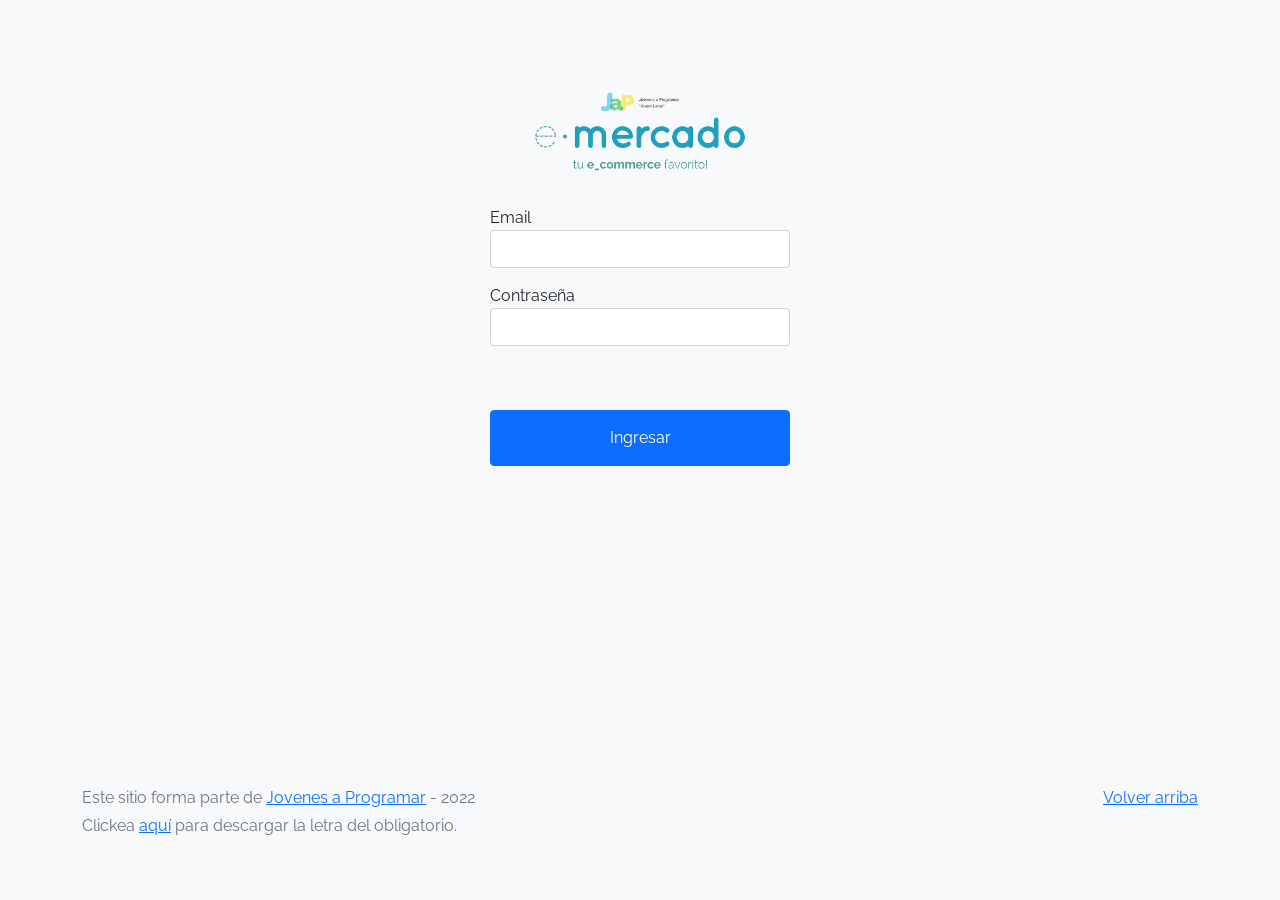
<file: index.html>
<!DOCTYPE html>
<html lang="es">

<head>
  <meta http-equiv="Content-Type" content="text/html; charset=UTF-8">
  <meta name="viewport" content="width=device-width, initial-scale=1, shrink-to-fit=no">
  <title>eMercado - Todo lo que busques está aquí</title>

  <link href="https://fonts.googleapis.com/css?family=Raleway:300,300i,400,400i,700,700i,900,900i" rel="stylesheet">
  <link href="css/bootstrap.min.css" rel="stylesheet">
  <link href="css/styles.css" rel="stylesheet">
  <style>
    body {
      background-color: rgb(248, 249, 250);
    }
  </style>
</head>

<body>
  <main class="mt-5">
    <div class="container">
      <div class="signin">
        <img class="signin" src="img/login.png">
        <form class="row g-3 needs-validation" novalidate>
          <div>
            <label for="email">Email</label>
            <input type="email" class="form-control" id="email" required>
            <div class="invalid-feedback">
              Este campo no puede permanecer vacío.
            </div>
          </div>

          <div>
            <label for="password">Contraseña</label>
            <input type="password" class="form-control" id="password" required>
            <div class="invalid-feedback">
              Este campo no puede permanecer vacío.
            </div>
          </div>

          <div>
            <button class="mt-5 btn btn-primary signin" type="submit" id="regBtn">Ingresar</button>
          </div>
        </form>
      </div>
    </div>
  </main>
  <footer class="text-muted">
    <div class="container">
      <p class="float-end">
        <a href="#">Volver arriba</a>
      </p>
      <p>Este sitio forma parte de <a href="https://jovenesaprogramar.edu.uy/" target="_blank">Jovenes a Programar</a> -
        2022</p>
      <p>Clickea <a target="_blank" href="Letra.pdf">aquí</a> para descargar la letra del obligatorio.</p>
    </div>
  </footer>
  <script src="js/login.js"></script>
  <script src="js/init.js"></script>
</body>

</html>
</file>
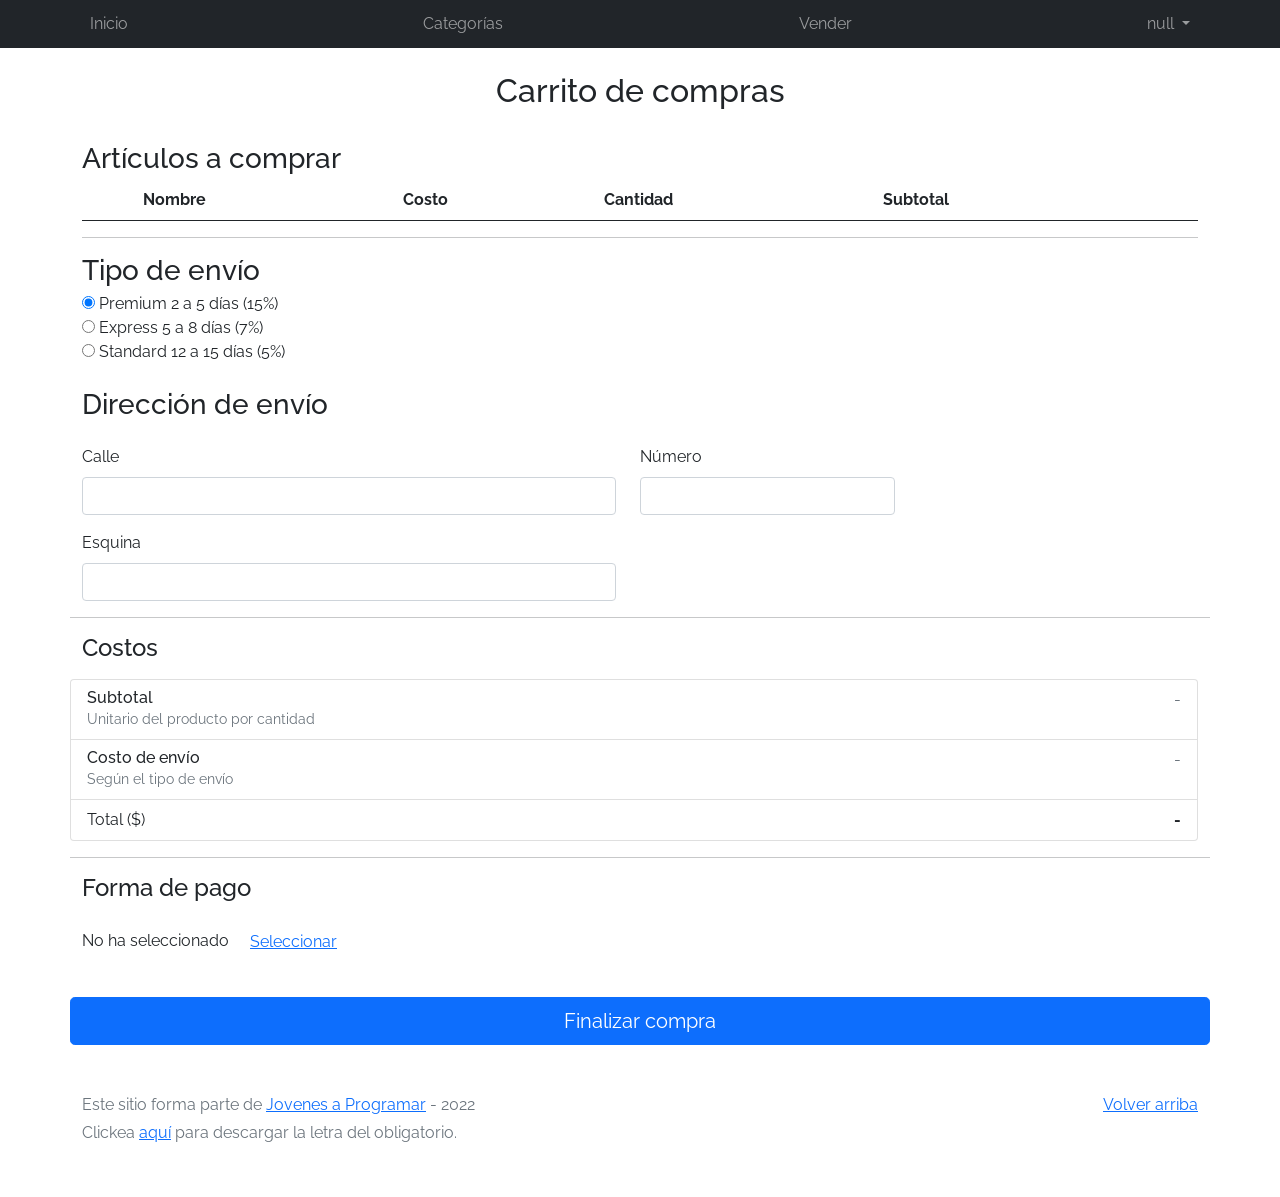
<file: cart.html>
<!DOCTYPE html>
<html lang="es">

<head>
  <meta http-equiv="Content-Type" content="text/html; charset=UTF-8">
  <meta name="viewport" content="width=device-width, initial-scale=1, shrink-to-fit=no">
  <title>eMercado - Todo lo que busques está aquí</title>
  <link href="https://fonts.googleapis.com/css?family=Raleway:300,300i,400,400i,700,700i,900,900i" rel="stylesheet">
  <link href="css/bootstrap.min.css" rel="stylesheet">
  <link href="css/font-awesome.min.css" rel="stylesheet">
  <link href="css/styles.css" rel="stylesheet">
</head>

<body>
  <nav class="navbar navbar-expand-lg navbar-dark bg-dark p-1">
    <div class="container">
      <button class="navbar-toggler" type="button" data-bs-toggle="collapse" data-bs-target="#navbarNav"
        aria-controls="navbarNav" aria-expanded="false" aria-label="Toggle navigation">
        <span class="navbar-toggler-icon"></span>
      </button>
      <div class="collapse navbar-collapse" id="navbarNav">
        <ul class="navbar-nav w-100 justify-content-between">
          <li class="nav-item">
            <a class="nav-link" href="inicio.html">Inicio</a>
          </li>
          <li class="nav-item">
            <a class="nav-link" href="categories.html">Categorías</a>
          </li>
          <li class="nav-item">
            <a class="nav-link" href="sell.html">Vender</a>
          </li>
          <li class="nav-item">
          </li>
        </ul>
      </div>
    </div>
  </nav>
  <main>
    <div class="container">
      <div>
        <h2 class="text-center p-4">Carrito de compras</h2>
        <h3 class="mb-1">Artículos a comprar</h3>
      </div>
      <div class="alert alert-success alert-dismissible fade" role="alert" id="alert-success">
        <p>la compra se realizo exitosamente. </p>
        <button type="button" class="btn-close" data-bs-dismiss="alert" aria-label="Close"></button>
      </div>
      <div>
        <table class="table">
          <thead>
            <tr>
              <th></th>
              <th>Nombre</th>
              <th>Costo</th>
              <th>Cantidad</th>
              <th>Subtotal</th>
              <th></th>
            </tr>
          </thead>
          <tbody id="cartProd">
          </tbody>
        </table>
      </div>
      <hr>
      <h3 class="mb-1">Tipo de envío</h3>
      <div>
        <input type="radio" onchange="showTotal()" name="envio" value="0.15" checked>
        Premium 2 a 5 días (15%)
        </input><br>
        <input type="radio" onchange="showTotal()" name="envio" value="0.07">
        Express 5 a 8 días (7%)
        </input><br>
        <input type="radio" onchange="showTotal()" name="envio" value="0.05">
        Standard 12 a 15 días (5%)
        </input>
      </div><br>
      <h3 class="mb-1">Dirección de envío</h3>
      <form action="#" method="get" class="row mt-4 needs-validation" novalidate>
        <div class="row">
          <div class="col-md-6 mb-3">
            <label for="calleDireccion" class="form-label">Calle</label>
            <input type="text" class="form-control" id="calleDireccion" value="" name="calleDireccion" required>
            <div class="invalid-feedback">
              Ingresa una calle
            </div>
          </div>
          <div class="col-md-3 mb-3">
            <label for="calleNum" class="form-label">Número</label>
            <input type="number" class="form-control" id="calleNum" value="" name="calleNum" required>
            <div class="invalid-feedback">
              Ingresa un número
            </div>
          </div>
          <div class="col-md-6 mb-3">
            <label for="calleEsq" class="form-label">Esquina</label>
            <input type="text" class="form-control" id="calleEsq" value="" name="calleEsq" required>
            <div class="invalid-feedback">
              Ingresa una esquina
            </div>
          </div>
        </div>
        <hr>
        <h4 class="mb-3">Costos</h4>
        <ul class="list-group mb-3">
          <li class="list-group-item d-flex justify-content-between lh-condensed">
            <div>
              <h6 class="my-0">Subtotal</h6>
              <small class="text-muted">Unitario del producto por cantidad</small>
            </div>
            <span class="text-muted" id="subTotalText">-</span>
          </li>
          <li class="list-group-item d-flex justify-content-between lh-condensed">
            <div>
              <h6 class="my-0">Costo de envío</h6>
              <small class="text-muted">Según el tipo de envío</small>
            </div>
            <span class="text-muted" id="envioText">-</span>
          </li>
          <li class="list-group-item d-flex justify-content-between">
            <span>Total ($)</span>
            <strong id="totalText">-</strong>
          </li>
        </ul>
        <hr>
        <h4 class="mb-3">Forma de pago</h4>
        <div class="row" id="modoPago">
          <p>No ha seleccionado
            <button type="button" class="m-1 btn btn-link" id="btnModal" data-bs-toggle="modal"
              data-bs-target="#contidionsModal">Seleccionar</button>
              <div id="textDanger">                
              </div>              
          </p>
        </div>
        <button type="submit" id="btnFin" class="btn btn-primary btn-lg btn-block">Finalizar compra</button>
      </form>
  </main>
  <footer class="text-muted">
    <div class="container">
      <p class="float-end">
        <a href="#">Volver arriba</a>
      </p>
      <p>Este sitio forma parte de <a href="https://jovenesaprogramar.edu.uy/" target="_blank">Jovenes a Programar</a> -
        2022</p>
      <p>Clickea <a target="_blank" href="Letra.pdf">aquí</a> para descargar la letra del obligatorio.</p>
    </div>
  </footer>
  <div class="modal fade" tabindex="-1" role="dialog" id="contidionsModal">
    <div class="modal-dialog" role="document">
      <div class="modal-content">
        <div class="modal-header">
          <h5 class="modal-title">Forma de pago</h5>
        </div>
        <div class="modal-body">
          <div class="container">
              <div>
                <input type="radio" id="creditCard" onchange="disableTrx()" name="pago">Tarjeta de crédito
                </input>
              </div>
              <hr>
              <div class="row">
                <div class="col-6">
                  <label for="nroTarjeta">Número de Tarjeta</label>
                  <input type="text" name="nroTarjeta"  id="nroTarjeta"></input>
                  <label for="vtoTarjeta">Vencimiento (MM/AA)</label>
                  <input type="text" name="vtoTarjeta"  id="vtoTarjeta"></input>
                </div>
                <div class="col-6">
                  <label for="codSeg">Código de seg.</label>
                  <input type="text" name="codSeg"  id="codSeg"></input>
                </div>
              </div>
              <br>
              <div>
                <input type="radio" id="trx" name="pago" onchange="disableTjta()">Transferencia bancaria
                </input>
                <hr>
                <div class="row">
                  <div class="col-6">
                    <label for="nroCuenta">Número de cuenta</label>
                    <input type="text" name="nroCuenta"  id="nroCuenta"></input>
                  </div>
                </div>
              </div>
          </div><br>
          <div class="modal-footer">
            <button type="submit" class="btn btn-primary" id="btnCerrar" data-bs-dismiss="modal">Cerrar</button>
          </div>
        </div>

      </div>
    </div>
  </div>
  <div id="spinner-wrapper">
    <div class="lds-ring">
      <div></div>
      <div></div>
      <div></div>
      <div></div>
    </div>
  </div>
  <script src="js/bootstrap.bundle.min.js"></script>
  <script src="js/dropzone.js"></script>
  <script src="js/init.js"></script>
  <script src="js/cart.js"></script>
</body>

</html>
</file>
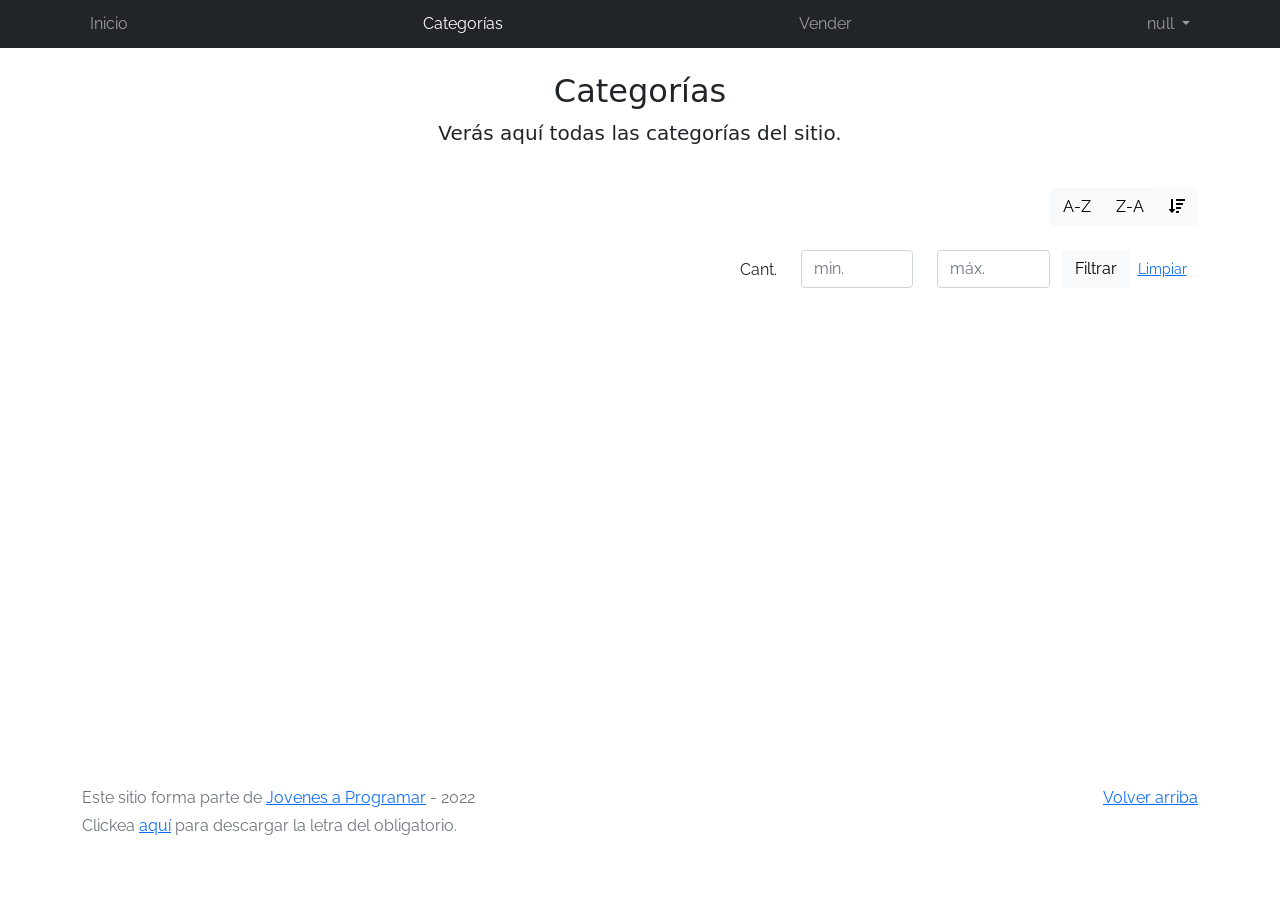
<file: categories.html>
<!DOCTYPE html>
<html lang="es">

<head>
  <meta http-equiv="Content-Type" content="text/html; charset=UTF-8">
  <meta name="viewport" content="width=device-width, initial-scale=1, shrink-to-fit=no">
  <title>eMercado - Todo lo que busques está aquí</title>

  <link href="https://fonts.googleapis.com/css?family=Raleway:300,300i,400,400i,700,700i,900,900i" rel="stylesheet">
  <link href="css/font-awesome.min.css" rel="stylesheet">
  <link href="css/bootstrap.min.css" rel="stylesheet">
  <link href="css/styles.css" rel="stylesheet">
</head>

<body>
  <nav class="navbar navbar-expand-lg navbar-dark bg-dark p-1">
    <div class="container">
      <button class="navbar-toggler" type="button" data-bs-toggle="collapse" data-bs-target="#navbarNav"
        aria-controls="navbarNav" aria-expanded="false" aria-label="Toggle navigation">
        <span class="navbar-toggler-icon"></span>
      </button>
      <div class="collapse navbar-collapse" id="navbarNav">
        <ul class="navbar-nav w-100 justify-content-between">
          <li class="nav-item">
            <a class="nav-link" href="inicio.html">Inicio</a>
          </li>
          <li class="nav-item">
            <a class="nav-link active" href="categories.html">Categorías</a>
          </li>
          <li class="nav-item">
            <a class="nav-link" href="sell.html">Vender</a>
          </li>
          <li class="nav-item">
          </li>
        </ul>
      </div>
    </div>
  </nav>
  <main class="pb-5">
    <div class="text-center p-4">
      <h2>Categorías</h2>
      <p class="lead">Verás aquí todas las categorías del sitio.</p>
    </div>
    <div class="container">
      <div class="row">
        <div class="col text-end">
          <div class="btn-group btn-group-toggle mb-4" data-bs-toggle="buttons">
            <input type="radio" class="btn-check" name="options" id="sortAsc">
            <label class="btn btn-light" for="sortAsc">A-Z</label>
            <input type="radio" class="btn-check" name="options" id="sortDesc">
            <label class="btn btn-light" for="sortDesc">Z-A</label>
            <input type="radio" class="btn-check" name="options" id="sortByCount" checked>
            <label class="btn btn-light" for="sortByCount"><i class="fas fa-sort-amount-down mr-1"></i></label>
          </div>
        </div>
      </div>
      <div class="row">
        <div class="col-lg-6 offset-lg-6 col-md-12 mb-1 container">
          <div class="row container p-0 m-0">
            <div class="col">
              <p class="font-weight-normal text-end my-2">Cant.</p>
            </div>
            <div class="col">
              <input class="form-control" type="number" placeholder="min." id="rangeFilterCountMin">
            </div>
            <div class="col">
              <input class="form-control" type="number" placeholder="máx." id="rangeFilterCountMax">
            </div>
            <div class="col-3 p-0">
              <div class="btn-group" role="group">
                <button class="btn btn-light btn-block" id="rangeFilterCount">Filtrar</button>
                <button class="btn btn-link btn-sm" id="clearRangeFilter">Limpiar</button>
              </div>
            </div>
          </div>
        </div>
      </div>
      <div class="row">
        <div class="list-group" id="cat-list-container">
        </div>
      </div>
    </div>
  </main>
  <footer class="text-muted">
    <div class="container">
      <p class="float-end">
        <a href="#">Volver arriba</a>
      </p>
      <p>Este sitio forma parte de <a href="https://jovenesaprogramar.edu.uy/" target="_blank">Jovenes a Programar</a> -
        2022</p>
      <p>Clickea <a target="_blank" href="Letra.pdf">aquí</a> para descargar la letra del obligatorio.</p>
    </div>
  </footer>
  <div id="spinner-wrapper">
    <div class="lds-ring">
      <div></div>
      <div></div>
      <div></div>
      <div></div>
    </div>
  </div>
  <script src="js/bootstrap.bundle.min.js"></script>
  <script src="js/init.js"></script>
  <script src="js/categories.js"></script>
</body>

</html>
</file>
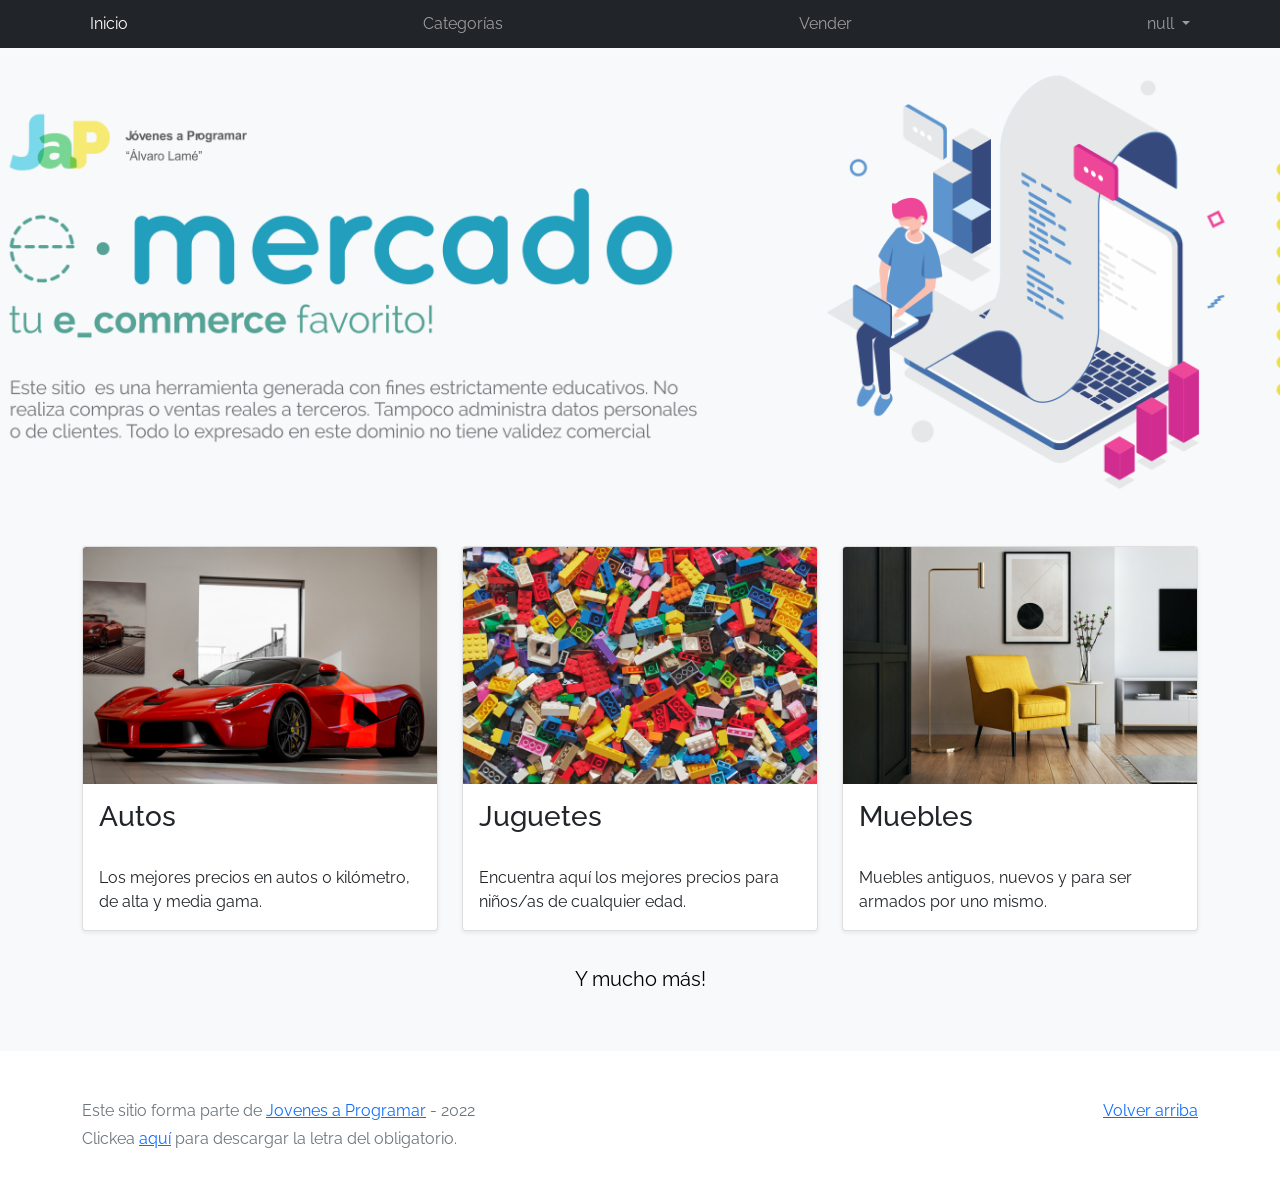
<file: inicio.html>
<!DOCTYPE html>
<html lang="es">

<head>
  <meta http-equiv="Content-Type" content="text/html; charset=UTF-8">
  <meta name="viewport" content="width=device-width, initial-scale=1, shrink-to-fit=no">
  <title>eMercado - Todo lo que busques está aquí</title>

  <link href="https://fonts.googleapis.com/css?family=Raleway:300,300i,400,400i,700,700i,900,900i" rel="stylesheet">
  <link href="css/bootstrap.min.css" rel="stylesheet">
  <link href="css/styles.css" rel="stylesheet">
</head>

<body>
  <nav class="navbar navbar-expand-lg navbar-dark bg-dark p-1">
    <div class="container">
      <button class="navbar-toggler" type="button" data-bs-toggle="collapse" data-bs-target="#navbarNav"
        aria-controls="navbarNav" aria-expanded="false" aria-label="Toggle navigation">
        <span class="navbar-toggler-icon"></span>
      </button>
      <div class="collapse navbar-collapse" id="navbarNav">
        <ul class="navbar-nav w-100 justify-content-between">
          <li class="nav-item">
            <a class="nav-link active" href="inicio.html">Inicio</a>
          </li>
          <li class="nav-item">
            <a class="nav-link" href="categories.html">Categorías</a>
          </li>
          <li class="nav-item">
            <a class="nav-link" href="sell.html">Vender</a>
          </li>
          <li class="nav-item">
          </li>
        </ul>
      </div>
    </div>
  </nav>
  <main>
    <div class="jumbotron text-center"></div>
    <div class="album py-5 bg-light">
      <div class="container">
        <div class="row">
          <div class="col-md-4">
            <div class="card mb-4 shadow-sm custom-card cursor-active" id="autos">
              <img class="bd-placeholder-img card-img-top" src="img/cars_index.jpg"
                alt="Imgagen representativa de la categoría 'Autos'">
              <h3 class="m-3">Autos</h3>
              <div class="card-body">
                <p class="card-text">Los mejores precios en autos 0 kilómetro, de alta y media gama.</p>
              </div>
            </div>
          </div>
          <div class="col-md-4">
            <div class="card mb-4 shadow-sm custom-card cursor-active" id="juguetes">
              <img class="bd-placeholder-img card-img-top" src="img/toys_index.jpg"
                alt="Imgagen representativa de la categoría 'Juguetes'">
              <h3 class="m-3">Juguetes</h3>
              <div class="card-body">
                <p class="card-text">Encuentra aquí los mejores precios para niños/as de cualquier edad.</p>
              </div>
            </div>
          </div>
          <div class="col-md-4">
            <div class="card mb-4 shadow-sm custom-card cursor-active" id="muebles">
              <img class="bd-placeholder-img card-img-top" src="img/furniture_index.jpg"
                alt="Imgagen representativa de la categoría 'Muebles'">
              <h3 class="m-3">Muebles</h3>
              <div class="card-body">
                <p class="card-text">Muebles antiguos, nuevos y para ser armados por uno mismo.</p>
              </div>
            </div>
          </div>
        </div>
        <div class="row">
          <a class="btn btn-light btn-lg btn-block" href="categories.html">Y mucho más!</a>
        </div>
      </div>
    </div>
  </main>
  <footer class="text-muted">
    <div class="container">
      <p class="float-end">
        <a href="#">Volver arriba</a>
      </p>
      <p>Este sitio forma parte de <a href="https://jovenesaprogramar.edu.uy/" target="_blank">Jovenes a Programar</a> -
        2022</p>
      <p>Clickea <a target="_blank" href="Letra.pdf">aquí</a> para descargar la letra del obligatorio.</p>
    </div>
  </footer>
  <script src="js/bootstrap.bundle.min.js"></script>
  <script src="js/index.js"></script>
  <script src="js/init.js"></script>
</body>

</html>
</file>
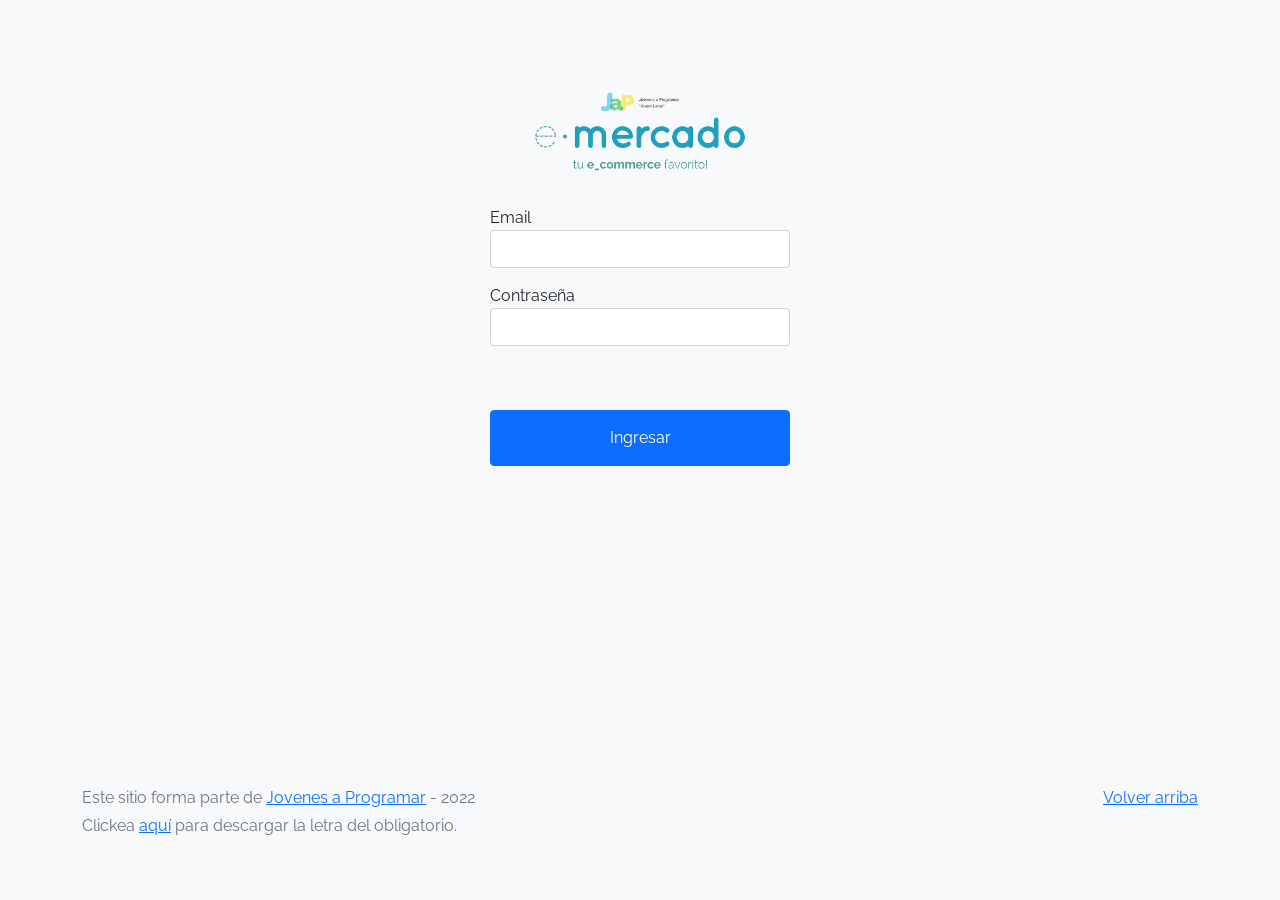
<file: my-profile.html>
<!DOCTYPE html>
<html lang="es">

<head>
  <meta http-equiv="Content-Type" content="text/html; charset=UTF-8">
  <meta name="viewport" content="width=device-width, initial-scale=1, shrink-to-fit=no">
  <title>eMercado - Todo lo que busques está aquí</title>
  <link href="https://fonts.googleapis.com/css?family=Raleway:300,300i,400,400i,700,700i,900,900i" rel="stylesheet">
  <link href="css/bootstrap.min.css" rel="stylesheet">
  <link href="css/styles.css" rel="stylesheet">
  <style>
    .bd-placeholder-img {
      font-size: 1.125rem;
      text-anchor: middle;
      -webkit-user-select: none;
      -moz-user-select: none;
      -ms-user-select: none;
      user-select: none;
    }

    @media (min-width: 768px) {
      .bd-placeholder-img-lg {
        font-size: 3.5rem;
      }
    }
  </style>
</head>

<body>
  <nav class="navbar navbar-expand-lg navbar-dark bg-dark p-1">
    <div class="container">
      <button class="navbar-toggler" type="button" data-bs-toggle="collapse" data-bs-target="#navbarNav"
        aria-controls="navbarNav" aria-expanded="false" aria-label="Toggle navigation">
        <span class="navbar-toggler-icon"></span>
      </button>
      <div class="collapse navbar-collapse" id="navbarNav">
        <ul class="navbar-nav w-100 justify-content-between">
          <li class="nav-item">
            <a class="nav-link" href="inicio.html">Inicio</a>
          </li>
          <li class="nav-item">
            <a class="nav-link" href="categories.html">Categorías</a>
          </li>
          <li class="nav-item">
            <a class="nav-link" href="sell.html">Vender</a>
          </li>
          <li class="nav-item">
          </li>
        </ul>
      </div>
    </div>
  </nav>
  <main>
    <div class="container">
      <div class="row">
        <div class="col-10">
          <h2 class="text-left p-4">Perfil</h2>
        </div>
        <div class="col-2">
          <img class="img-thumbnail" id="fotoPerfil" src="img/img_perfil.png" alt="foto de perfil">
        </div>
      </div>
      <hr>
      <form class="row g-3 needs-validation" novalidate>
        <div class="col-6">
          <label for="pmerNombre">Primer nombre</label>
          <input class="form-control" type="text" id="pmerNombre" required>
          <div class="invalid-feedback">
            Este campo no puede permanecer vacío.
          </div><br>
          <label for="pmerApellido">Primer apellido</label>
          <input class="form-control" type="text" id="pmerApellido" required>
          <div class="invalid-feedback">
            Este campo no puede permanecer vacío.
          </div><br>
          <label for="email">E-mail</label>
          <input class="form-control" type="email" id="email" required>
          <div class="invalid-feedback">
            Este campo no puede permanecer vacío.
          </div>
        </div>
        <div class="col-6">
          <label for="sdoNombre">Segundo nombre</label>
          <input class="form-control" type="text" id="sdoNombre"><br>
          <label for="sdoApellido">Segundo apellido</label>
          <input class="form-control" type="text" id="sdoApellido"><br>
          <label for="telNumber">Teléfono de contacto</label>
          <input class="form-control" type="number" id="telNumber"><br>
          <input class="form-control" type="file" id="imageBtn">
        </div>
        <hr>
        <button class="btn btn-primary col-2" type="submit">Guardar cambios</button>
      </form>
    </div>
  </main>
  <footer class="text-muted">
    <div class="container">
      <p class="float-end">
        <a href="#">Volver arriba</a>
      </p>
      <p>Este sitio forma parte de <a href="https://jovenesaprogramar.edu.uy/" target="_blank">Jovenes a
          Programar</a> -
        2022</p>
      <p>Clickea <a target="_blank" href="Letra.pdf">aquí</a> para descargar la letra del obligatorio.</p>
    </div>
  </footer>
  <script src="js/bootstrap.bundle.min.js"></script>
  <script src="js/init.js"></script>
  <script src="js/my-profile.js"></script>
</body>

</html>
</file>
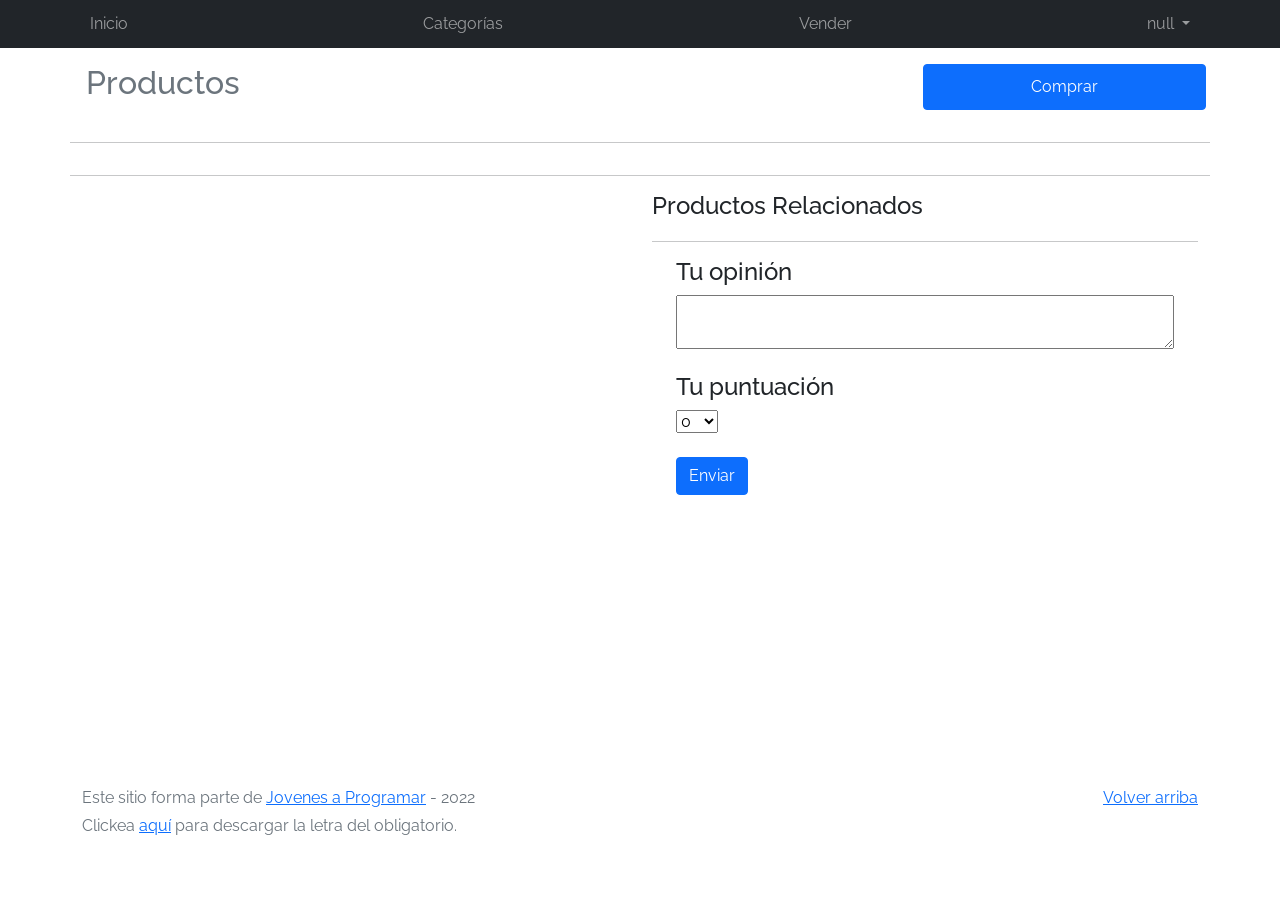
<file: product-info.html>
<!DOCTYPE html>
<html lang="es">

<head>
  <meta http-equiv="Content-Type" content="text/html; charset=UTF-8">
  <meta name="viewport" content="width=device-width, initial-scale=1, shrink-to-fit=no">
  <title>eMercado - Todo lo que busques está aquí</title>

  <link href="https://fonts.googleapis.com/css?family=Raleway:300,300i,400,400i,700,700i,900,900i" rel="stylesheet">
  <link href="css/font-awesome.min.css" rel="stylesheet">
  <link href="css/bootstrap.min.css" rel="stylesheet">
  <link href="css/styles.css" rel="stylesheet">
</head>

<body>
  <nav class="navbar navbar-expand-lg navbar-dark bg-dark p-1">
    <div class="container">
      <button class="navbar-toggler" type="button" data-bs-toggle="collapse" data-bs-target="#navbarNav"
        aria-controls="navbarNav" aria-expanded="false" aria-label="Toggle navigation">
        <span class="navbar-toggler-icon"></span>
      </button>
      <div class="collapse navbar-collapse" id="navbarNav">
        <ul class="navbar-nav w-100 justify-content-between">
          <li class="nav-item">
            <a class="nav-link" href="inicio.html">Inicio</a>
          </li>
          <li class="nav-item">
            <a class="nav-link" href="categories.html">Categorías</a>
          </li>
          <li class="nav-item">
            <a class="nav-link" href="sell.html">Vender</a>
          </li>
          <li class="nav-item">
          </li>
        </ul>
      </div>
    </div>
  </nav>
  <main class="pb-5">
    <div class="p-3 container text-muted strong">
      <div class="row">
        <h2 id="proTitle" class="col-9">Productos</h2>
        <button type="button" class="btn btn-primary col-3" id="btnBuy">Comprar</button>
      </div>
    </div>
    <hr class="container">
    <div class="container">
      <div class="list-group" id="prod-info-container">
      </div>
    </div>
    <hr class="container">
  <div class="container">
    <div class="row">
    <div class="col-6">
      <div class="container" style="max-height: 350px; overflow:auto;">
        <div class="list-group" id="prod-comment-container">
        </div>
      </div>

    </div>
    <div class="col-6 container">
      <h4 class="mb-1">Productos Relacionados</h4>
        <div class="row" id="relatedProd">

        </div>
      <hr class="container">

      <div class="container">
        <div class="list-group">
          <h4>Tu opinión</h4>
          <textarea id="clientOp" ></textarea>
          <br>
          <h4>Tu puntuación</h4>
          <select id="clientScore" class="col-1">
            <option value="0">0</option>
            <option value="1">1</option>
            <option value="2">2</option>
            <option value="3">3</option>
            <option value="4">4</option>
            <option value="5">5</option>
          </select>
          <br>
          <div>
            <button type="button" class="btn btn-primary btn-lag" id="comentBtn">Enviar</button>
          </div>
        </div>
      </div>
    </div>
  </div>
  </div>
  </main>
  <footer class="text-muted">
    <div class="container">
      <p class="float-end">
        <a href="#">Volver arriba</a>
      </p>
      <p>Este sitio forma parte de <a href="https://jovenesaprogramar.edu.uy/" target="_blank">Jovenes a Programar</a> -
        2022</p>
      <p>Clickea <a target="_blank" href="Letra.pdf">aquí</a> para descargar la letra del obligatorio.</p>
    </div>
  </footer>
  <div id="spinner-wrapper">
    <div class="lds-ring">
      <div></div>
      <div></div>
      <div></div>
      <div></div>
    </div>
  </div>
  <script src="js/bootstrap.bundle.min.js"></script>
  <script src="js/init.js"></script>
  <script src="js/product-info.js"></script>
</body>

</html>
</file>
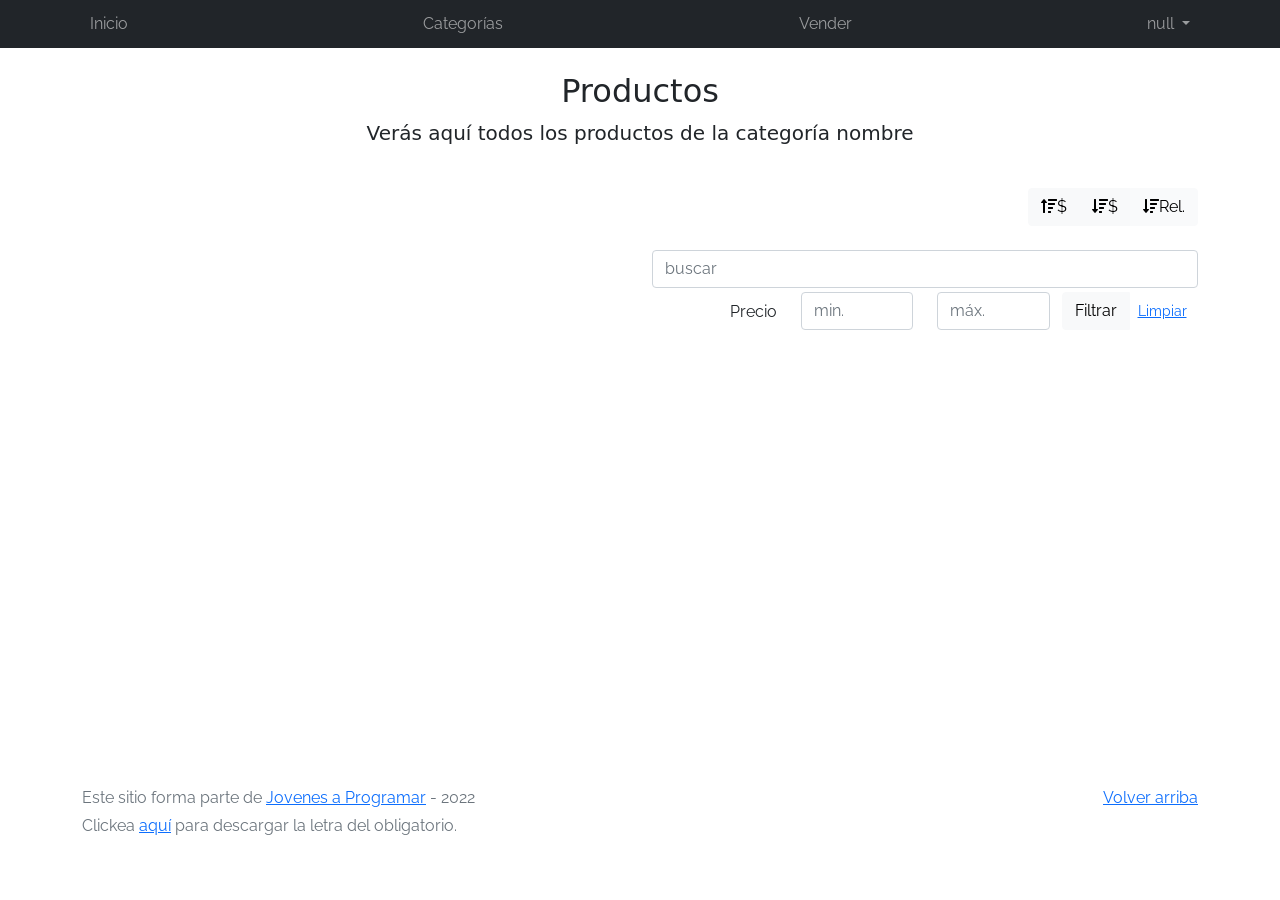
<file: products.html>
<!DOCTYPE html>
<html lang="es">

<head>
  <meta http-equiv="Content-Type" content="text/html; charset=UTF-8">
  <meta name="viewport" content="width=device-width, initial-scale=1, shrink-to-fit=no">
  <title>eMercado - Todo lo que busques está aquí</title>

  <link href="https://fonts.googleapis.com/css?family=Raleway:300,300i,400,400i,700,700i,900,900i" rel="stylesheet">
  <link href="css/font-awesome.min.css" rel="stylesheet">
  <link href="css/bootstrap.min.css" rel="stylesheet">
  <link href="css/styles.css" rel="stylesheet">
</head>

<body id="body">
  <nav class="navbar navbar-expand-lg navbar-dark bg-dark p-1">
    <div class="container">
      <button class="navbar-toggler" type="button" data-bs-toggle="collapse" data-bs-target="#navbarNav"
        aria-controls="navbarNav" aria-expanded="false" aria-label="Toggle navigation">
        <span class="navbar-toggler-icon"></span>
      </button>
      <div class="collapse navbar-collapse" id="navbarNav">
        <ul class="navbar-nav w-100 justify-content-between">
          <li class="nav-item">
            <a class="nav-link" href="inicio.html">Inicio</a>
          </li>
          <li class="nav-item">
            <a class="nav-link" href="categories.html">Categorías</a>
          </li>
          <li class="nav-item">
            <a class="nav-link" href="sell.html">Vender</a>
          </li>
          <li class="nav-item">
          </li>
        </ul>
      </div>
    </div>
  </nav>




  <main class="pb-5">
    <div class="text-center p-4">
      <h2>Productos</h2>
      <p class="lead">Verás aquí todos los productos de la categoría <strong id="nombreCat">nombre</strong></p>
    </div>
    
    <div class="container">

      <div class="row">
        <div class="col text-end">
          <div class="btn-group btn-group-toggle mb-4" data-bs-toggle="buttons">
            <input type="radio" class="btn-check" name="options" id="sortAsc">
            <label class="btn btn-light" for="sortAsc"><i class="fas fa-sort-amount-up mr-1"></i>$</label>
            <input type="radio" class="btn-check" name="options" id="sortDesc">
            <label class="btn btn-light" for="sortDesc"><i class="fas fa-sort-amount-down mr-1"></i>$</label>
            <input type="radio" class="btn-check" name="options" id="sortByCount" checked>
            <label class="btn btn-light" for="sortByCount"><i class="fas fa-sort-amount-down mr-1"></i>Rel.</label>
          </div>
        </div>
      </div>
      <div class="row">
        <div class="col-lg-6 offset-lg-6 col-md-12 mb-1 container">
          <div class="col">
            <input class="form-control" type="search" placeholder="buscar" id="searchProduct">
          </div>
        </div>
      </div>
      <div class="row">
        <div class="col-lg-6 offset-lg-6 col-md-12 mb-1 container">
          <div class="row container p-0 m-0">
            <div class="col">
              <p class="font-weight-normal text-end my-2">Precio</p>
            </div>
            <div class="col">
              <input class="form-control" type="number" placeholder="min." id="rangeFilterCountMin">
            </div>
            <div class="col">
              <input class="form-control" type="number" placeholder="máx." id="rangeFilterCountMax">
            </div>
            <div class="col-3 p-0">
              <div class="btn-group" role="group">
                <button class="btn btn-light btn-block" id="rangeFilterCount">Filtrar</button>
                <button class="btn btn-link btn-sm" id="clearRangeFilter">Limpiar</button>
              </div>
            </div>
          </div>
        </div>
      </div>
    <div class="row">
      <div class="list-group" id="lista-productos">


      </div>
    </div>
  </div>
  </main>



  <footer class="text-muted">
    <div class="container">
      <p class="float-end">
        <a href="#">Volver arriba</a>
      </p>
      <p>Este sitio forma parte de <a href="https://jovenesaprogramar.edu.uy/" target="_blank">Jovenes a Programar</a> -
        2022</p>
      <p>Clickea <a target="_blank" href="Letra.pdf">aquí</a> para descargar la letra del obligatorio.</p>
    </div>
  </footer>
  <div id="spinner-wrapper">
    <div class="lds-ring">
      <div></div>
      <div></div>
      <div></div>
      <div></div>
    </div>
  </div>
  <script src="js/bootstrap.bundle.min.js"></script>
  <script src="js/init.js"></script>
  <script src="js/products.js"></script>
</body>

</html>
</file>
<file: css/styles.css>
.jumbotron,
.card-body,
.container,
.site-header {
  font-family: 'Raleway', serif !important;
}

.jumbotron .display-4 {
  font-weight: bold;
}

nav a {
  text-decoration: none;
}

.bd-placeholder-img {
  font-size: 1.125rem;
  text-anchor: middle;
  -webkit-user-select: none;
  -moz-user-select: none;
  -ms-user-select: none;
  user-select: none;
}

@media (min-width: 768px) {
  .bd-placeholder-img-lg {
    font-size: 3.5rem;
  }
}

.jumbotron {
  height: 50vh;
  padding: 5em inherit;
  margin-bottom: 0;
  background-color: #53C0FB;
  background: url('../img/cover_back.png');
  background-size: cover;
  background-position: center;
  background-repeat: no-repeat;
  color: black;
  font-weight: bold;
}

@media (min-width: 768px) {
  .jumbotron {
    padding-top: 6rem;
    padding-bottom: 6rem;
  }
}

.jumbotron p:last-child {
  margin-bottom: 0;
}

.jumbotron-heading {
  font-weight: 300;
}

.jumbotron .container {
  max-width: 40rem;
  background-color: rgba(255, 255, 255, 0.5);
  border-radius: 10px;
  text-shadow: 1px 1px 2px grey;
}

.jumbotron .lead {
  font-size: 38px;
}

footer {
  padding-top: 3rem;
  padding-bottom: 3rem;
}

footer p {
  margin-bottom: .25rem;
}

.site-header a {
  color: white;
  transition: ease-in-out color .15s;
}

.site-header .dropdown-menu a {
  color: black;
}

.dropzone {
  border: 2px dashed #0087F7;
  border-radius: 5px;
  background: white;
}

.img-fit {
  max-height: 100%;
}

.alert {
  position: fixed;
  top: 80px;
  width: 50%;
  left: 50%;
  transform: translate(-50%, 0);
}

.lds-ring {
  display: inline-block;
  position: relative;
  width: 64px;
  height: 64px;
  top: 50%;
  left: 50%;
}

.cursor-active {
  cursor: pointer;
}

.left {
  float: left;
  padding: 4px;
  background-color: rgba(255, 255, 255, 0.5);
}

.lds-ring div {
  box-sizing: border-box;
  display: block;
  position: absolute;
  width: 51px;
  height: 51px;
  margin: 6px;
  border: 6px solid #fff;
  border-radius: 50%;
  animation: lds-ring 1.2s cubic-bezier(0.5, 0, 0.5, 1) infinite;
  border-color: #fff transparent transparent transparent;
}

.lds-ring div:nth-child(1) {
  animation-delay: -0.45s;
}

.lds-ring div:nth-child(2) {
  animation-delay: -0.3s;
}

.lds-ring div:nth-child(3) {
  animation-delay: -0.15s;
}

@keyframes lds-ring {
  0% {
    transform: rotate(0deg);
  }

  100% {
    transform: rotate(360deg);
  }
}

.signin {
  width: 100%;
  max-width: 330px;
  padding: 15px;
  margin: auto;
}

#spinner-wrapper {
  position: fixed;
  background-color: rgba(0, 0, 0, 0.5);
  width: 100%;
  height: 100%;
  top: 0;
  left: 0;
  z-index: 1021;
  display: none;
}

main {
  min-height: calc(100vh - 210px);
}

a.custom-card,
a.custom-card:hover {
  color: inherit;
  text-decoration: inherit;
}

.checked {
  color: orange;
}
</file>
